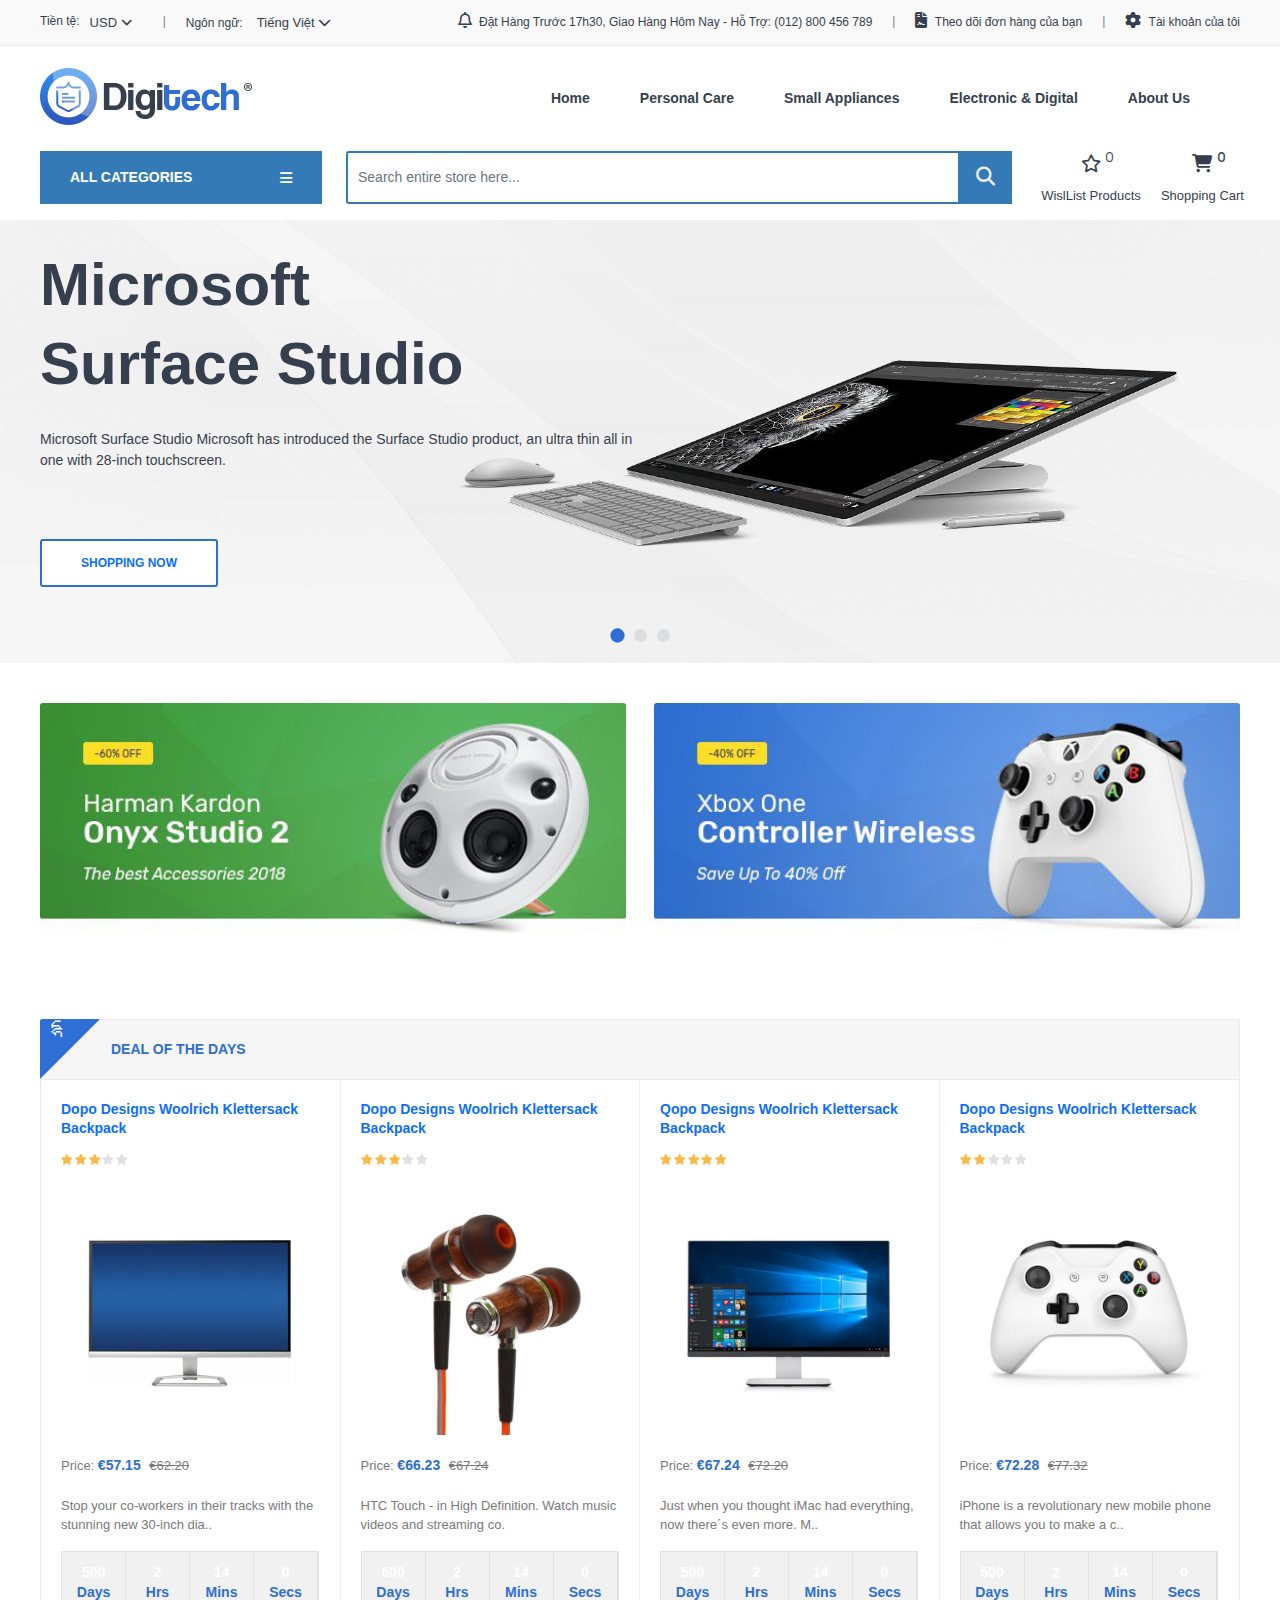
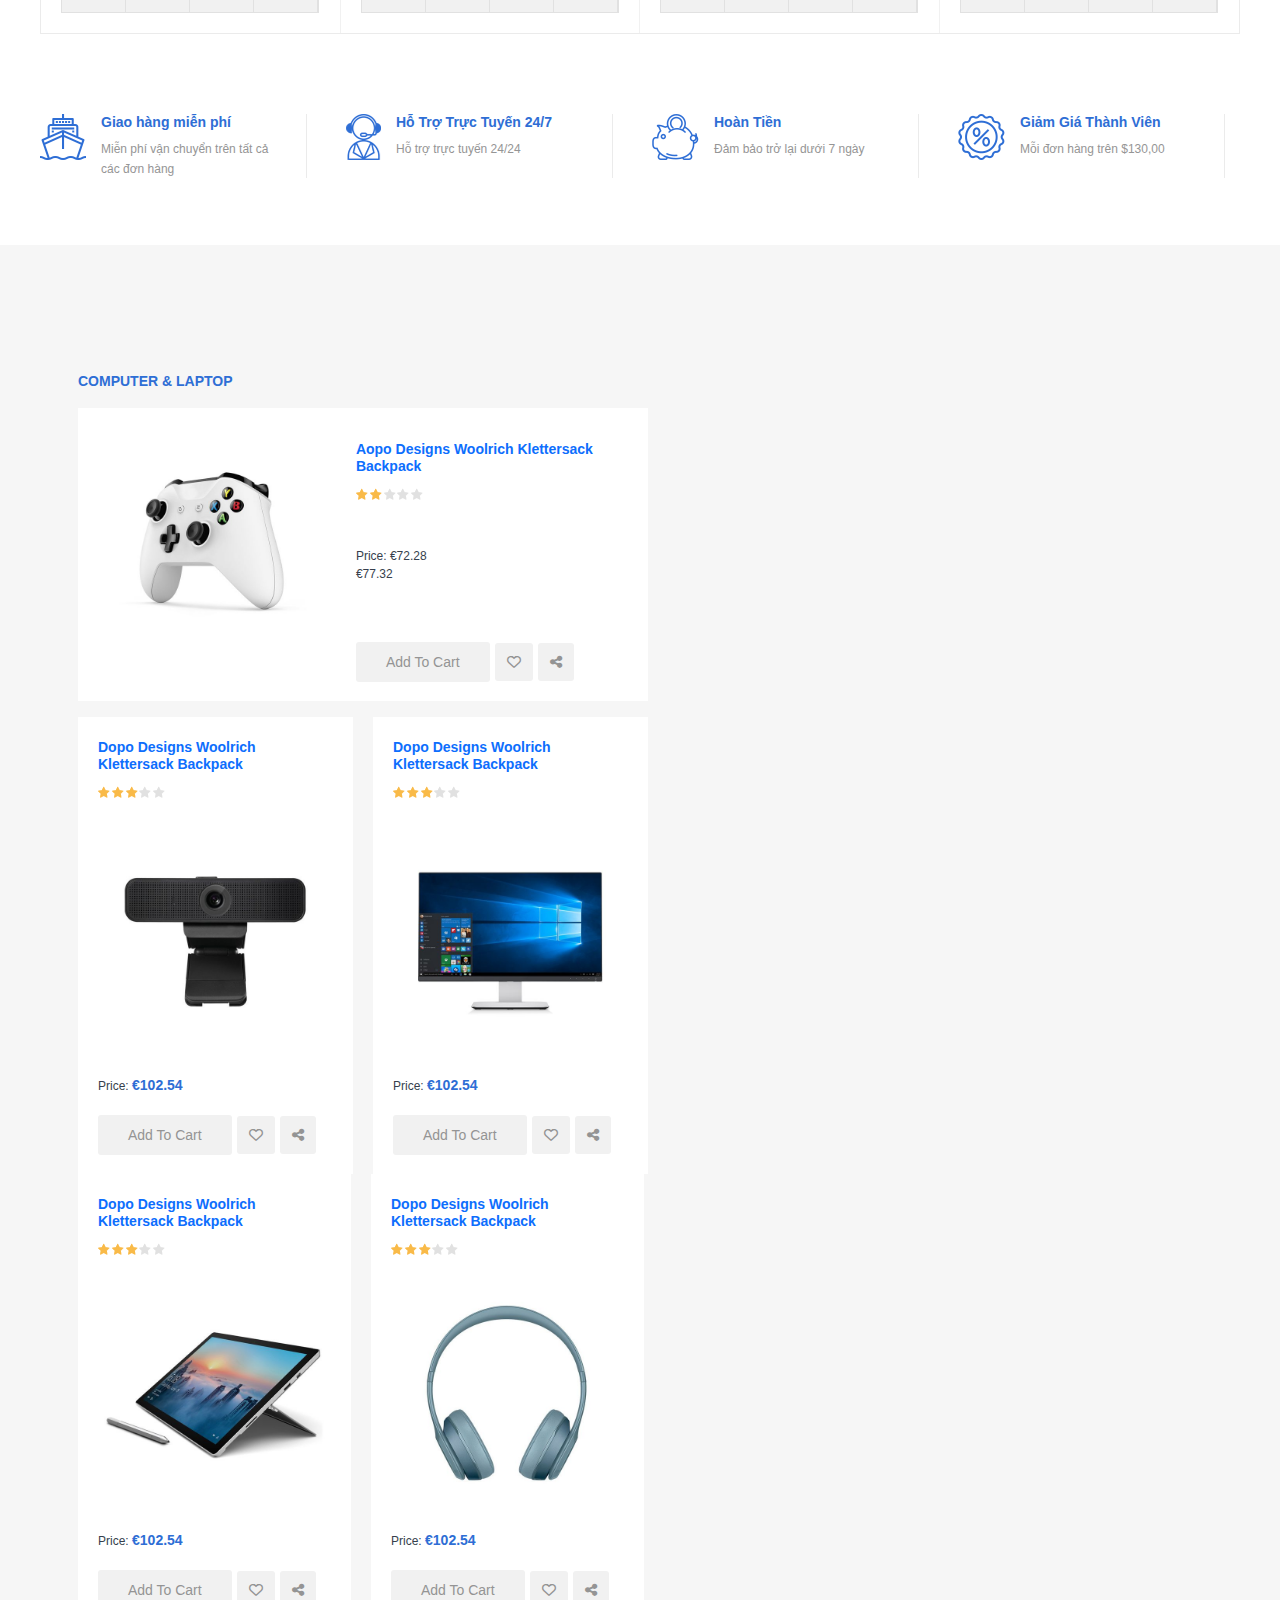
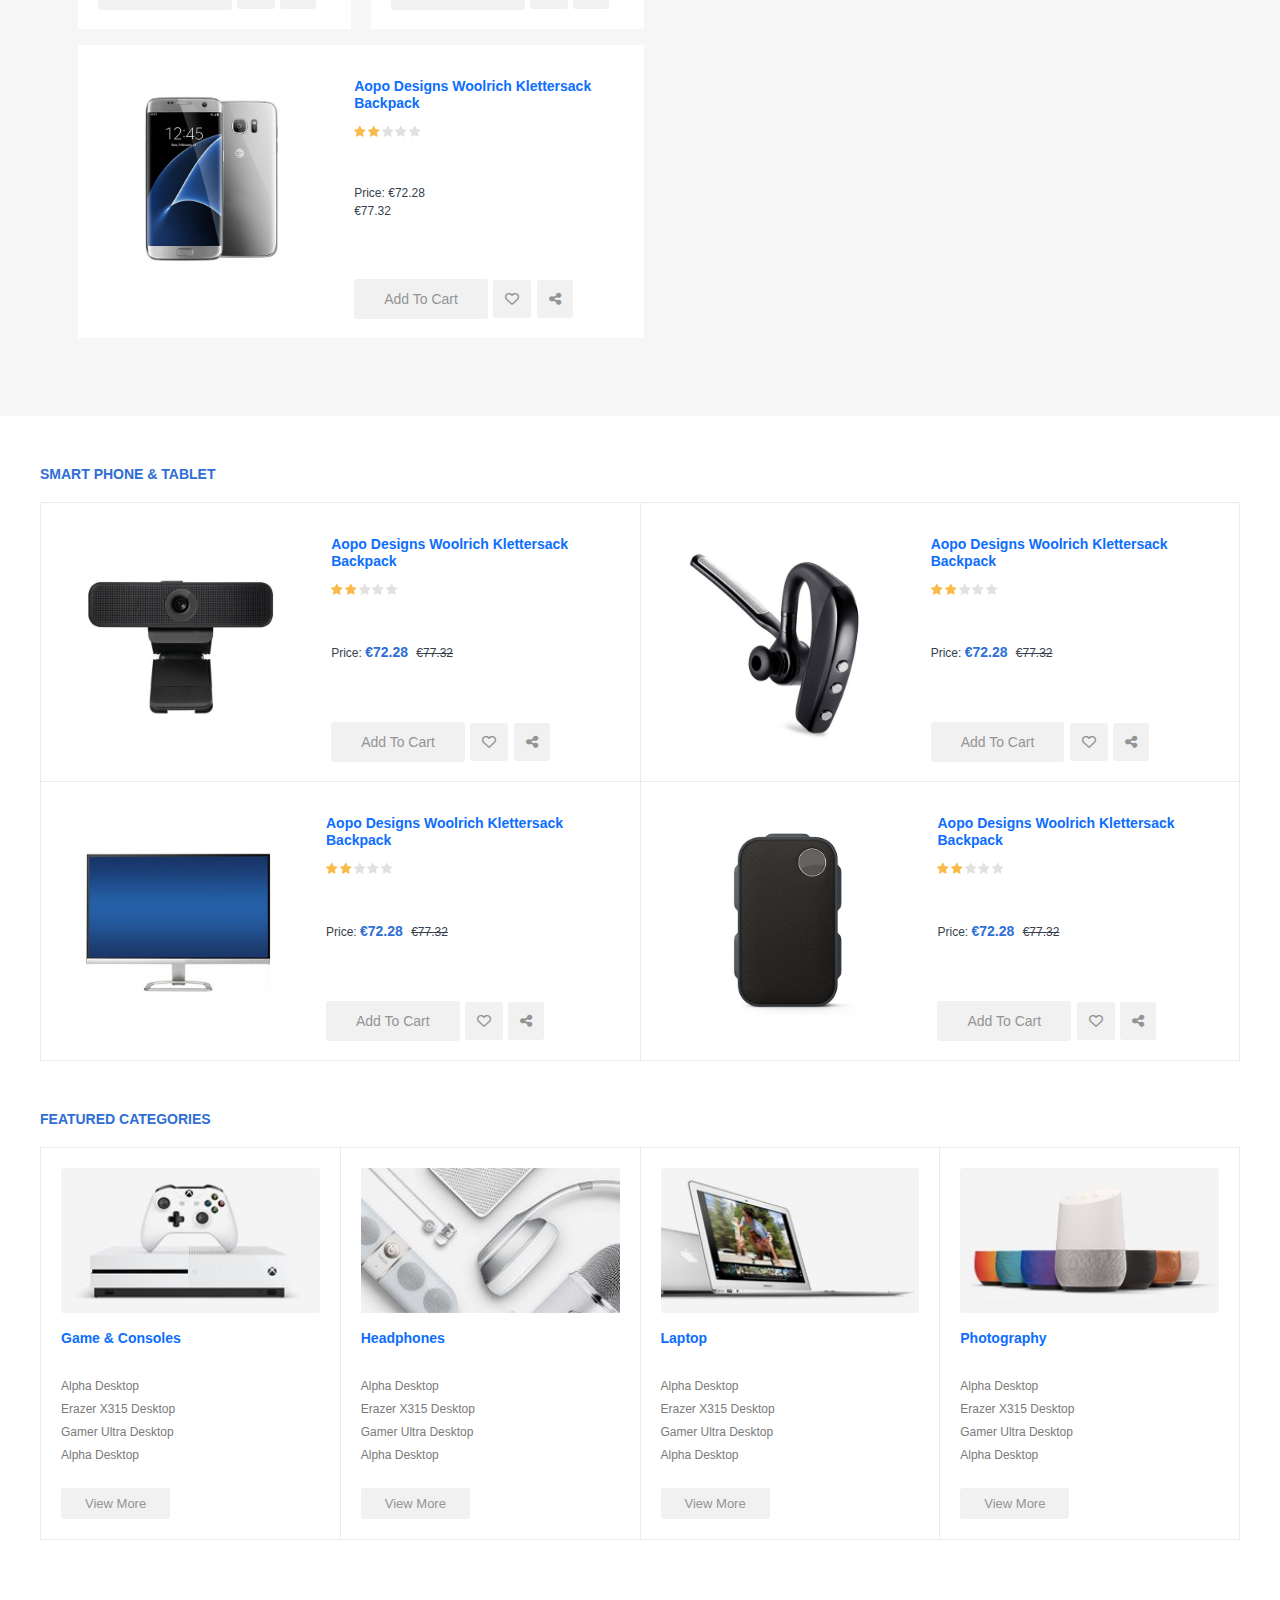
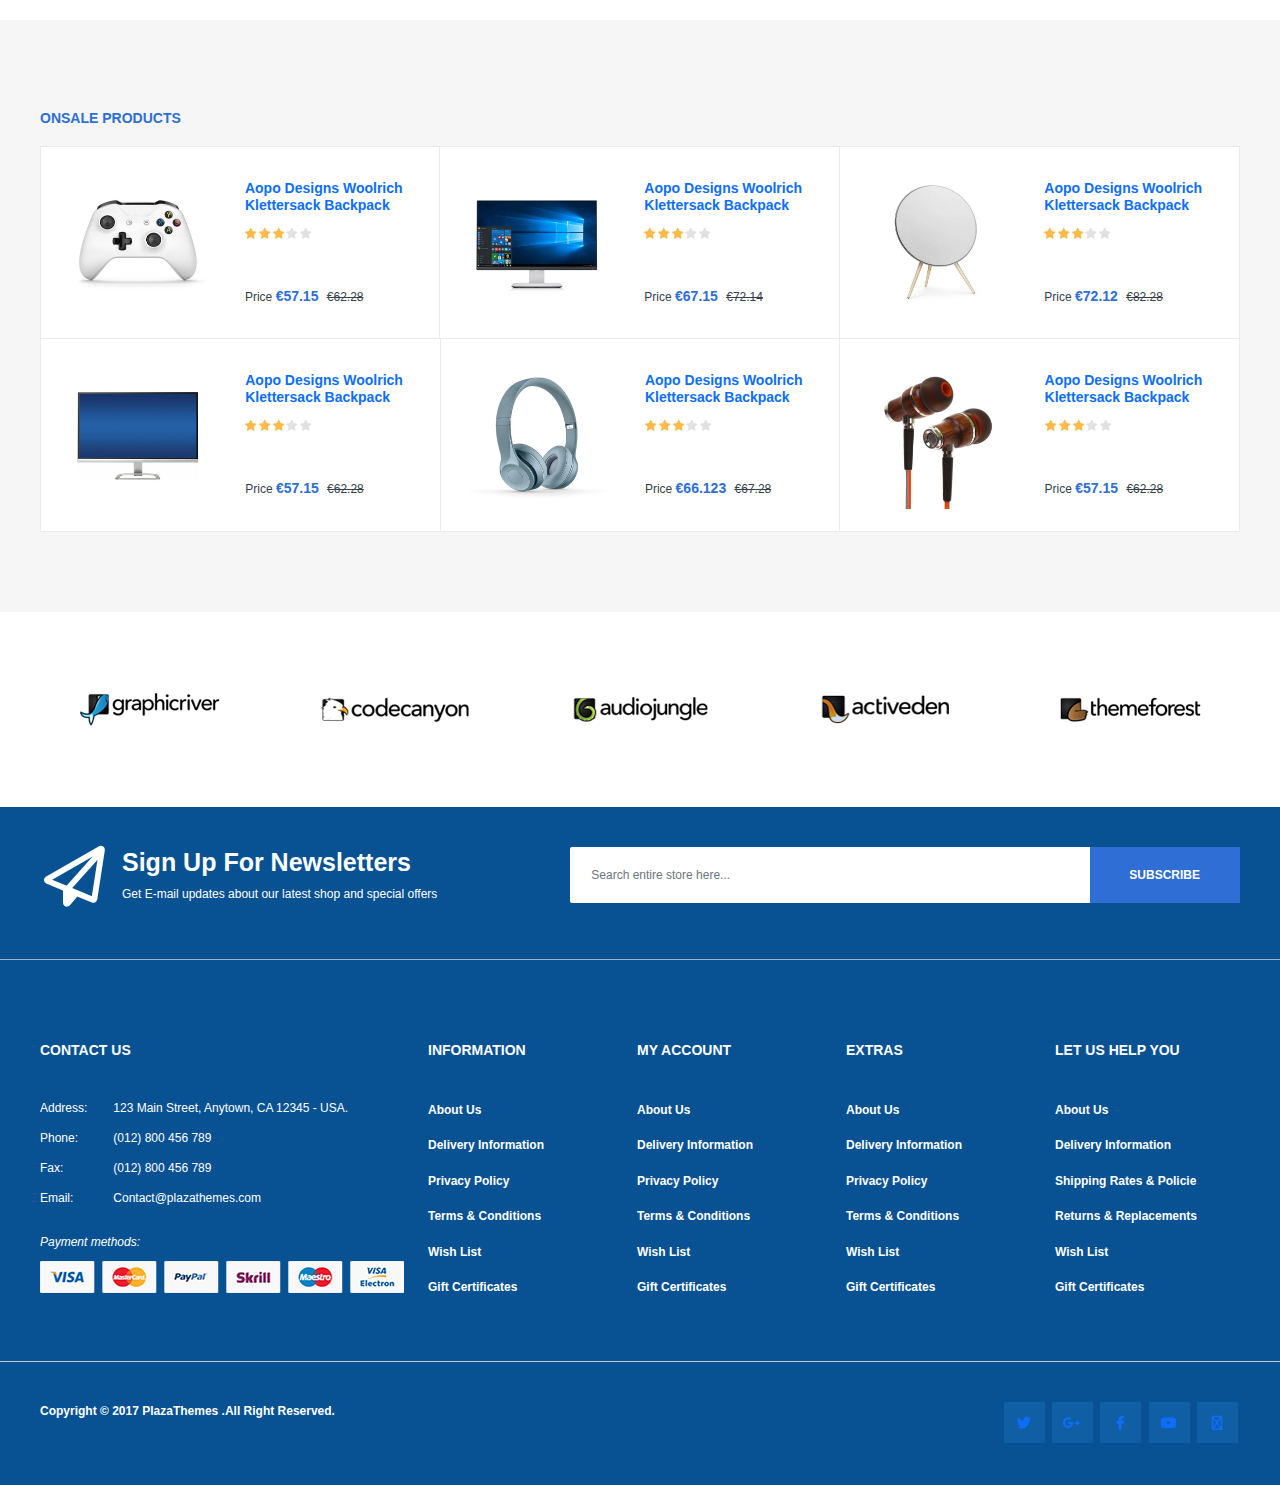
<file: index.html>
<!DOCTYPE html>
<html lang="en">
<head>
    <meta charset="UTF-8">
    <meta http-equiv="X-UA-Compatible" content="IE=edge">
    <meta name="viewport" content="width=device-width, initial-scale=1.0">
    <title>Document</title>
    <link rel="stylesheet" href="./css/fontawesome-free-6.2.1-web/fontawesome-free-6.2.1-web/css/all.css">
    <link rel="stylesheet" href="./css/bootstrap.min.css">
    <link rel="stylesheet" href="./css/main.css">
    
</head>
<body>
    <div class="wrapper">
        <nav id="top">
            <div class="box-group">
                <div class="container">
                    <ul class="box-left">
                        <li>
                            <div class="btn-group">
                                <span>Tiền tệ:</span>
                                <button class="btn btn-link btn-none" type="button" data-bs-toggle="dropdown" aria-expanded="false">								 
                                    USD
                                    <i class="fa fa-angle-down"></i>
                                </button>
                                <ul class="dropdown-menu custom-drop">
                                    <li><a class="dropdown-item" href="#">Euro</a></li>
                                    <li><a class="dropdown-item" href="#">Pound Sterling</a></li>
                                    <li><a class="dropdown-item" href="#">US Dollar</a></li>
                                </ul>      
                            </div>
                            
                        </li>
                        <span class="space">|</span>
                        <li>
                            <span>Ngôn ngữ:</span>
                            <button class="btn btn-link btn-none " data-bs-toggle="dropdown" aria-expanded="false">
                                Tiếng Việt
                                <i class="fa-solid fa-chevron-down"></i>
                            </button>
                            <ul class="dropdown-menu custom-drop">
                                <li><a class="dropdown-item" href="#">English</a></li>
                                <li><a class="dropdown-item" href="#">Germany</a></li>
                              </ul>  
                        </li>
                    </ul>
                    <ul class="box-right">
                        <li>
                            <i class="fa-regular fa-bell"></i>
                            <span>
                                Đặt Hàng Trước 17h30, Giao Hàng Hôm Nay - Hỗ Trợ: (012) 800 456 789
                            </span>
                        </li>
                        <span class="space">|</span>
                        <li>
                            <i class="fa-solid fa-file-contract"></i>
                            <span>Theo dõi đơn hàng của bạn</span>
                        </li>
                        <span class="space">|</span>
                        <li>
                            <i class="fa-solid fa-gear"></i>
                            <span>Tài khoản của tôi</span>
                        </li>
                    </ul>
                </div>
                
                
            </div>
        </nav>
        <header>
            <div class="header-inner">
                <div class="container">
                    <div class="logo">
                        <a href="">
                            <img src="./img/logo-digitech1.png" alt="">
                        </a>
                    </div>
                    <div class="hoz-menu">
                        <div class="custom-menu">
                            <a href="">Home</a>
                        </div>
                        <div class="custom-menu">
                            <a href="">Personal Care</a>
                        </div>
                        <div class="custom-menu">
                            <a href="">Small Appliances</a>
                        </div>
                        <div class="custom-menu">
                            <a href="">Electronic & Digital</a>
                        </div>
                        <div class="custom-menu">
                            <a href="">About Us</a>
                        </div>
                    </div>
                  </div> 
            </div>
            <div class="top-menu">
                <div class="container">
                    <div class="row">
                        <div class="col-md-3 container-menu">
                            <div class="content-menu">
                                <span class="">ALL CATEGORIES</span>
                                <i class="fa-solid fa-bars"></i>
                            </div>
                            <div class="container-nav">
                                <div class="left-menu">
                                    <div class="nav-menu">
                                        <div class="parentMenu parentsubMenu">
                                            <a href="">
                                                <span>Computer & Laptop</span>
                                                <i class="fa-solid fa-chevron-right"></i>
                                            </a>
                                        </div>
                                    </div>             
                                    <div class="nav-menu">
                                        <div class="parentMenu parentsubMenu">
                                            <a href="">
                                                <span>Photography</span>
                                                <i class="fa-solid fa-chevron-right"></i>
                                            </a>
                                        </div>
                    
                                    </div>
                                    <div class="nav-menu">
                                        <div class="parentMenu parentsubMenu">
                                            <a href="">
                                                <span>Smart  phone & Tablets</span>
                                                <i class="fa-solid fa-chevron-right"></i>
                                            </a> 
                                        </div>
                                    </div>        
                                    <div class="nav-menu">
                                        <div class="parentMenu">
                                            <a href="">
                                                <span>Computer & Laptop</span>
                                                <i class="fa-solid fa-chevron-right"></i>
                                            </a>
                                        </div>
                                    
                                    </div>
                                    <div class="nav-menu">
                                        <div class="parentMenu">
                                            <a href="">
                                                <span>Computer & Laptop</span>
                                                <i class="fa-solid fa-chevron-right"></i>
                                            </a>
                                        </div>
                                        
                                    </div>
                                    <div class="nav-menu">
                                        <div class="parentMenu">
                                            <a href="">
                                                <span>Computer & Laptop</span>
                                                <i class="fa-solid fa-chevron-right"></i>
                                            </a>
                                        </div>
                                    </div>
                                    <div class="nav-menu">
                                        <div class="parentMenu">
                                            <a href="">
                                                <span>Computer & Laptop</span>
                                                <i class="fa-solid fa-chevron-right"></i>
                                            </a>
                                        </div>
                                        
                                    </div>
                                    <div class="nav-menu">
                                        <div class="parentMenu">
                                            <a href="">
                                                <span>Computer & Laptop</span>
                                                <i class="fa-solid fa-chevron-right"></i>
                                            </a>
                                        </div>
                                    </div>
                                    <div class="nav-menu">
                                        <div class="parentMenu">
                                            <a href="">
                                                <span>Computer & Laptop</span>
                                                <i class="fa-solid fa-chevron-right"></i>
                                            </a>
                                        </div>
                                    </div>
                                    <div class="nav-menu">
                                        <div class="parentMenu">
                                            <a href="">
                                                <span> ... More Categories</span>
                                            </a>
                                        </div>
                                    </div>
                                </div>
                                
                            </div>
                        </div>
                        <div class=" col-md-9 col-search ">
                            <div class="bar-serach">

                                <div class="input-group mb-3">
                                    <input type="search" class="form-control search-input" placeholder="Search entire store here..." aria-label="Recipient's username" aria-describedby="button-addon2">
                                    <button class="search-btn" type="button" id="button-addon2">
                                        <i class="fa-solid fa-magnifying-glass ">
                                        </i>
                                    </button>
                                </div>  

                                <div class="submenu">
                                    <div class="row">
                                        <div class="col">
                                            <a class="menuName" href="">
                                                <span>Laptops</span>
                                            </a>
                                            <div class="itemSubMenu">
                                                <div class="itemMenu">
                                                    <a href="">
                                                        <span>Apple Laptops Price</span>
                                                    </a>
                                                    <a href="">
                                                        <span>Apple Laptops Price</span>
                                                    </a>
                                                    <a href="">
                                                        <span>Apple Laptops Price</span>
                                                    </a>
                                                    <a href="">
                                                        <span>Apple Laptops Price</span>
                                                    </a>
                                                </div>
                                            </div>
                                        </div>
                                        <div class="col">
                                            <a class="menuName" href="">
                                                <span>Laptops</span>
                                            </a>
                                            <div class="itemSubMenu">
                                                <div class="itemMenu">
                                                    <a href="">
                                                        <span>Apple Laptops Price</span>
                                                    </a>
                                                    <a href="">
                                                        <span>Apple Laptops Price</span>
                                                    </a>
                                                    <a href="">
                                                        <span>Apple Laptops Price</span>
                                                    </a>
                                                    <a href="">
                                                        <span>Apple Laptops Price</span>
                                                    </a>
                                                </div>
                                            </div>
                                        </div>
                                        <div class="col">
                                            <a class="menuName" href="">
                                                <span>Laptops</span>
                                            </a>
                                            <div class="itemSubMenu">
                                                <div class="itemMenu">
                                                    <a href="">
                                                        <span>Apple Laptops Price</span>
                                                    </a>
                                                    <a href="">
                                                        <span>Apple Laptops Price</span>
                                                    </a>
                                                    <a href="">
                                                        <span>Apple Laptops Price</span>
                                                    </a>
                                                    <a href="">
                                                        <span>Apple Laptops Price</span>
                                                    </a>
                                                </div>
                                            </div>
                                        </div>
                                        1232321
                                    </div>
                                </div>
                                <div class="submenu">
                                    <div class="row">
                                        <div class="col">
                                            <a class="menuName" href="">
                                                <span>Laptops</span>
                                            </a>
                                            <div class="itemSubMenu">
                                                <div class="itemMenu">
                                                    <a href="">
                                                        <span>Apple Laptops Price</span>
                                                    </a>
                                                    <a href="">
                                                        <span>Apple Laptops Price</span>
                                                    </a>
                                                    <a href="">
                                                        <span>Apple Laptops Price</span>
                                                    </a>
                                                    <a href="">
                                                        <span>Apple Laptops Price</span>
                                                    </a>
                                                </div>
                                            </div>
                                        </div>
                                        <div class="col">
                                            <a class="menuName" href="">
                                                <span>Laptops</span>
                                            </a>
                                            <div class="itemSubMenu">
                                                <div class="itemMenu">
                                                    <a href="">
                                                        <span>Apple Laptops Price</span>
                                                    </a>
                                                    <a href="">
                                                        <span>Apple Laptops Price</span>
                                                    </a>
                                                    <a href="">
                                                        <span>Apple Laptops Price</span>
                                                    </a>
                                                    <a href="">
                                                        <span>Apple Laptops Price</span>
                                                    </a>
                                                </div>
                                            </div>
                                        </div>
                                        <div class="col">
                                            <a class="menuName" href="">
                                                <span>Laptops</span>
                                            </a>
                                            <div class="itemSubMenu">
                                                <div class="itemMenu">
                                                    <a href="">
                                                        <span>Apple Laptops Price</span>
                                                    </a>
                                                    <a href="">
                                                        <span>Apple Laptops Price</span>
                                                    </a>
                                                    <a href="">
                                                        <span>Apple Laptops Price</span>
                                                    </a>
                                                    <a href="">
                                                        <span>Apple Laptops Price</span>
                                                    </a>
                                                </div>
                                            </div>
                                        </div>
                                        <div class="col">
                                            <a class="menuName" href="">
                                                <span>Laptops</span>
                                            </a>
                                            <div class="itemSubMenu">
                                                <div class="itemMenu">
                                                    <a href="">
                                                        <span>Apple Laptops Price</span>
                                                    </a>
                                                    <a href="">
                                                        <span>Apple Laptops Price</span>
                                                    </a>
                                                    <a href="">
                                                        <span>Apple Laptops Price</span>
                                                    </a>
                                                    <a href="">
                                                        <span>Apple Laptops Price</span>
                                                    </a>
                                                </div>
                                            </div>
                                        </div>
                                    </div>
                                    0000
                                </div>
                                <div class="submenu">
                                    <div class="row">
                                        <div class="col">
                                            <a class="menuName" href="">
                                                <span>Laptops</span>
                                            </a>
                                            <div class="itemSubMenu">
                                                <div class="itemMenu">
                                                    <a href="">
                                                        <span>Apple Laptops Price</span>
                                                    </a>
                                                    <a href="">
                                                        <span>Apple Laptops Price</span>
                                                    </a>
                                                    <a href="">
                                                        <span>Apple Laptops Price</span>
                                                    </a>
                                                    <a href="">
                                                        <span>Apple Laptops Price</span>
                                                    </a>
                                                </div>
                                            </div>
                                        </div>
                                        <div class="col">
                                            <a class="menuName" href="">
                                                <span>Laptops</span>
                                            </a>
                                            <div class="itemSubMenu">
                                                <div class="itemMenu">
                                                    <a href="">
                                                        <span>Apple Laptops Price</span>
                                                    </a>
                                                    <a href="">
                                                        <span>Apple Laptops Price</span>
                                                    </a>
                                                    <a href="">
                                                        <span>Apple Laptops Price</span>
                                                    </a>
                                                    <a href="">
                                                        <span>Apple Laptops Price</span>
                                                    </a>
                                                </div>
                                            </div>
                                        </div>
                                        <div class="col">
                                            <a class="menuName" href="">
                                                <span>Laptops</span>
                                            </a>
                                            <div class="itemSubMenu">
                                                <div class="itemMenu">
                                                    <a href="">
                                                        <span>Apple Laptops Price</span>
                                                    </a>
                                                    <a href="">
                                                        <span>Apple Laptops Price</span>
                                                    </a>
                                                    <a href="">
                                                        <span>Apple Laptops Price</span>
                                                    </a>
                                                    <a href="">
                                                        <span>Apple Laptops Price</span>
                                                    </a>
                                                </div>
                                            </div>
                                        </div>
                                        <div class="col">
                                            <a class="menuName" href="">
                                                <span>Laptops</span>
                                            </a>
                                            <div class="itemSubMenu">
                                                <div class="itemMenu">
                                                    <a href="">
                                                        <span>Apple Laptops Price</span>
                                                    </a>
                                                    <a href="">
                                                        <span>Apple Laptops Price</span>
                                                    </a>
                                                    <a href="">
                                                        <span>Apple Laptops Price</span>
                                                    </a>
                                                    <a href="">
                                                        <span>Apple Laptops Price</span>
                                                    </a>
                                                </div>
                                            </div>
                                        </div>
                                    </div>
                                    9999
                                </div>
                            </div>

                            <div class="box-cart">
                                <div class="list-like">
                                   <a href="">
                                        <i class="fa-regular fa-star ">
                                            <em>0</em>
                                        </i>
                                        <span>WislList Products</span>
                                   </a>
                                </div>
                                <div class="cart">
                                   <a href="">
                                        <i class="fa-solid fa-cart-shopping">
                                            <em>0</em>
                                        </i>
                                        <span>Shopping Cart</span>
                                   </a>
                                </div>
                            </div>
                        </div>

                    </div>
                </div>
            </div>
        </header>
        <div id="content">
            <div class="full-width">
                <div id="carouselExampleCaptions" class="carousel slide carousel-fade baner" data-bs-ride="carousel">
                    <div class="carousel-indicators">
                      <button type="button" data-bs-target="#carouselExampleCaptions" data-bs-slide-to="0" class="active btn-controls" aria-current="true" aria-label="Slide 1"></button>
                      <button type="button" data-bs-target="#carouselExampleCaptions" data-bs-slide-to="1" class="btn-controls" aria-label="Slide 2"></button>
                      <button type="button" data-bs-target="#carouselExampleCaptions" data-bs-slide-to="2" class="btn-controls" aria-label="Slide 3"></button>
                    </div>
                    <div class="carousel-inner">
                      <div class="carousel-item active text-content">
                        <img src="./img/slider1-digitech1-1920x664.jpg" class="d-block w-100" alt="...">
                        <div class="container">
                            <div class="carousel-caption d-none d-md-block custom-text">
                                <h4 class="title">Microsoft</h4>
                                <h5 class="sub-title">
                                    Surface Studio</h5>
                                <p>Microsoft
                                    Surface Studio
                                    Microsoft has introduced the Surface Studio product, an ultra thin all in one with 28-inch touchscreen.</p>
                                <div class="btn-shopping">
                                    <a href="">Shopping Now</a>
                                </div>
                            </div>
                        </div>
                      </div>
                      <div class="carousel-item text-content">
                        <img src="./img/slider2-digitech1-1920x664.jpg" class="d-block w-100" alt="...">
                        <div class="container">
                            <div class="carousel-caption d-none d-md-block custom-text">
                                <h4>ClamCase Pro</h4>
                                <h5>
                                    Bluetooth Keyboard</h5>
                                <p>ClamCase Pro models offer one of the best on-your-lap typing experiences. Takes your tablet experience to next level.</p>
                                <div class="btn-shopping">
                                    <a href="">Shopping Now</a>
                                </div>
                            </div>
                        </div>
                      </div>
                      <div class="carousel-item text-content">
                        <img src="./img/slider3-digitech1-1920x664.jpg" class="d-block w-100" alt="...">
                        <div class="container">
                            <div class="carousel-caption d-none d-md-block custom-text">
                                <h4>Surface</h4>
                                <h5>
                                    Pro 12.3" 256GB</h5>
                                <p>Better than ever, the new Surface Pro gives you a best in class laptop, plus the versatility of a studio and tablet.</p>
                                <div class="btn-shopping">
                                    <a href="">Shopping Now</a>
                                </div>
                            </div>
                        </div>
                      </div>
                    </div>
                    <button class="carousel-control-prev btn-left" type="button" data-bs-target="#carouselExampleCaptions" data-bs-slide="prev">
                      <span class="carousel-control-prev-icon icon-left" aria-hidden="true"></span>
                      
                    </button>
                    <button class="carousel-control-next btn-right" type="button" data-bs-target="#carouselExampleCaptions" data-bs-slide="next">
                      <span class="carousel-control-next-icon icon-right" aria-hidden="true"></span>
                      
                    </button>
                  </div>
            </div>
            <div class="baner2">
                <div class="container container-baner2">
                    <div class="row" >
                        <div class="col pe-3">
                            <div class="image">
                                <a href="">
                                    <img src="./img/img1-top-digitech1.jpg" alt="">
                                </a>
                            </div>
                        </div>
                        <div class="col">
                            <div class="image">
                                <a href="">
                                    <img src="./img/img2-top-digitech1.jpg" alt="">
                                </a>
                            </div>
                        </div>
                    </div>
                </div>
            </div>
            <div class="products-module">
                <div class="container">
                    <div class="module">
                        <div class="module-title">
                            <h2>DEAL OF THE DAYS</h2>
                        </div>
                    </div>
                    <div class="products">
                        <div class="row no-mar">
                            <div class="col-md-3 no-pad">
                                <div class="product-items">
                                    <div class="product-name">
                                        <a href="">Dopo Designs Woolrich Klettersack Backpack</a>
                                        
                                    </div>
                                    <div class="ratings">
                                        <img src="./img/rating3.png" alt="">
                                    </div>
                                    <div class="product-image">
                                        <a href="">
                                            <img src="./img/4-600x600.jpg" alt="">
                                        </a>
                                    </div>
                                    <div class="caption">
                                        <div class="price-box">
                                            <span>Price:</span>
                                            <span class="special-price">€57.15</span>
                                            <p class="price-org">€62.20</p>
                                        </div>
                                        <div class="product-des">
                                            <p>Stop your co-workers in their tracks with the stunning new 30-inch dia..</p>
                                        </div>
                                        <div id="Countdown" class="">
                                            <span class="countdown-row countdown-show4">
                                                <span class="countdown-section">
                                                    <span class="countdown-amount">500 </span>
                                                    <span class="countdown-period">Days</span>
                                                </span>
                                                <span class="countdown-section">
                                                    <span class="countdown-amount">2</span>
                                                    <span class="countdown-period">Hrs</span>
                                                </span>
                                                <span class="countdown-section">
                                                    <span class="countdown-amount">14 </span>
                                                    <span class="countdown-period">Mins</span>
                                                </span>
                                                <span class="countdown-section">
                                                    <span class="countdown-amount">0</span>
                                                    <span class="countdown-period">Secs</span>
                                                </span>
                                            </span>
                                        </div>
                                    </div>
                                </div>
                            </div>
                            <div class="col-md-3 no-pad">
                                <div class="product-items">
                                    <div class="product-name">
                                        <a href="">Dopo Designs Woolrich Klettersack Backpack</a>
                                        
                                    </div>
                                    <div class="ratings">
                                        <img src="./img/rating3.png" alt="">
                                    </div>
                                    <div class="product-image">
                                        <a href="">
                                            <img src="./img/12-600x600.jpg" alt="">
                                        </a>
                                    </div>
                                    <div class="caption">
                                        <div class="price-box">
                                            <span>Price:</span>
                                            <span class="special-price">€66.23</span>
                                            <p class="price-org">€67.24</p>
                                        </div>
                                        <div class="product-des">
                                            <p>HTC Touch - in High Definition. Watch music videos and streaming co.</p>
                                        </div>
                                        <div id="Countdown" class="">
                                            <span class="countdown-row countdown-show4">
                                                <span class="countdown-section">
                                                    <span class="countdown-amount">500 </span>
                                                    <span class="countdown-period">Days</span>
                                                </span>
                                                <span class="countdown-section">
                                                    <span class="countdown-amount">2</span>
                                                    <span class="countdown-period">Hrs</span>
                                                </span>
                                                <span class="countdown-section">
                                                    <span class="countdown-amount">14 </span>
                                                    <span class="countdown-period">Mins</span>
                                                </span>
                                                <span class="countdown-section">
                                                    <span class="countdown-amount">0</span>
                                                    <span class="countdown-period">Secs</span>
                                                </span>
                                            </span>
                                        </div>
                                    </div>
                                </div>
                            </div>
                            <div class="col-md-3 no-pad">
                                <div class="product-items">
                                    <div class="product-name">
                                        <a href="">Qopo Designs Woolrich Klettersack Backpack</a>
                                        
                                    </div>
                                    <div class="ratings">
                                        <img src="./img/rating5.png" alt="">
                                    </div>
                                    <div class="product-image">
                                        <a href="">
                                            <img src="./img/5-600x600.jpg" alt="">
                                        </a>
                                    </div>
                                    <div class="caption">
                                        <div class="price-box">
                                            <span>Price:</span>
                                            <span class="special-price">€67.24</span>
                                            <p class="price-org">€72.20</p>
                                        </div>
                                        <div class="product-des">
                                            <p>Just when you thought iMac had everything, now there´s even more. M..</p>
                                        </div>
                                        <div id="Countdown" class="">
                                            <span class="countdown-row countdown-show4">
                                                <span class="countdown-section">
                                                    <span class="countdown-amount">500 </span>
                                                    <span class="countdown-period">Days</span>
                                                </span>
                                                <span class="countdown-section">
                                                    <span class="countdown-amount">2</span>
                                                    <span class="countdown-period">Hrs</span>
                                                </span>
                                                <span class="countdown-section">
                                                    <span class="countdown-amount">14 </span>
                                                    <span class="countdown-period">Mins</span>
                                                </span>
                                                <span class="countdown-section">
                                                    <span class="countdown-amount">0</span>
                                                    <span class="countdown-period">Secs</span>
                                                </span>
                                            </span>
                                        </div>
                                    </div>
                                </div>
                            </div>
                            <div class="col-md-3 no-pad">
                                <div class="product-items">
                                    <div class="product-name">
                                        <a href="">Dopo Designs Woolrich Klettersack Backpack</a>
                                        
                                    </div>
                                    <div class="ratings">
                                        <img src="./img/rating2.png" alt="">
                                    </div>
                                    <div class="product-image">
                                        <a href="">
                                            <img src="./img/1-600x600.jpg" alt="">
                                        </a>
                                    </div>
                                    <div class="caption">
                                        <div class="price-box">
                                            <span>Price:</span>
                                            <span class="special-price">€72.28</span>
                                            <p class="price-org">€77.32</p>
                                        </div>
                                        <div class="product-des">
                                            <p>iPhone is a revolutionary new mobile phone that allows you to make a c..</p>
                                        </div>
                                        <div id="Countdown" class="">
                                            <span class="countdown-row countdown-show4">
                                                <span class="countdown-section">
                                                    <span class="countdown-amount">500 </span>
                                                    <span class="countdown-period">Days</span>
                                                </span>
                                                <span class="countdown-section">
                                                    <span class="countdown-amount">2</span>
                                                    <span class="countdown-period">Hrs</span>
                                                </span>
                                                <span class="countdown-section">
                                                    <span class="countdown-amount">14 </span>
                                                    <span class="countdown-period">Mins</span>
                                                </span>
                                                <span class="countdown-section">
                                                    <span class="countdown-amount">0</span>
                                                    <span class="countdown-period">Secs</span>
                                                </span>
                                            </span>
                                        </div>
                                    </div>
                                </div>
                            </div>
    
                        </div>
    
                    </div>
                </div>


            </div>
            <div class="customer-care">
                <div class="container">
                    <div class="row">
                        <div class="col">
                            <div class="box-service">
                                <div class="icon-service">
                                    <img src="./img/wrapper1.png" alt="">
                                </div>
                                <div class="infor-service">
                                    <h3>Giao hàng miễn phí</h3>
                                    <p>Miễn phí vận chuyển trên tất cả các đơn hàng </p>
                                </div>
                            </div>
                            
                        </div>
                        <div class="col">
                            <div class="box-service">
                                <div class="icon-service">
                                    <img src="./img/wrapper2.png" alt="">
                                </div>
                                <div class="infor-service">
                                    <h3>Hỗ Trợ Trực Tuyến 24/7</h3>
                                    <p>Hỗ trợ trực tuyến 24/24 </p>
                                </div>
                            </div>
                        </div>
                        <div class="col">
                            <div class="box-service">
                                <div class="icon-service">
                                    <img src="./img/wrapper3.png" alt="">
                                </div>
                                <div class="infor-service">
                                    <h3>Hoàn Tiền</h3>
                                    <p>Đảm bảo trở lại dưới 7 ngày </p>
                                </div>
                            </div>
                        </div>
                        <div class="col">
                            <div class="box-service">
                                <div class="icon-service">
                                    <img src="./img/wrapper4.png" alt="">
                                </div>
                                <div class="infor-service">
                                    <h3>Giảm Giá Thành Viên</h3>
                                    <p>Mỗi đơn hàng trên $130,00 </p>
                                </div>
                            </div>
                        </div>
                    </div>
                </div>
            </div>
            <div class="products-pc">
                <div class="container">
                    <div class="title">
                        <h2>COMPUTER & LAPTOP</h2>
                    </div>
                    <div class="row">
                        <div class="products-layout pe-2">
                            <div class="col">
                                <div class="item mb-3">
                                    <div class="image-container">
                                        <a href="">
                                            <img src="./img/1-1-600x600.jpg" alt="">
                                        </a>
                                    </div>
                                    <div class="product-info">
                                        <div class="product-name">
                                            <h4>
                                                <a href="">Aopo Designs Woolrich Klettersack Backpack</a>
                                            </h4>
                                        </div>
                                        <div class="rating">
                                            <img src="./img/rating2.png" alt="">
                                        </div>
                                        <div class="price-box">
                                            <span>Price:</span>
                                            <span class="price-special">€72.28</span>
                                            <p>€77.32</p>
                                        </div>
                                        <div class="shopping-links">
                                                <a href="">
                                                    <span class="btn-cart">Add To Cart</span>
                                                </a>
                                                <a href="">
                                                    <span class="fa-regular fa-heart"></span>
                                                </a>
                                                <a href="">
                                                    <span class="fa-solid fa-share-nodes"></span>
                                                </a>
                           
                                        </div>
                                    </div>
                                </div>
                                <div class="row">
                                    <div class="col pe-2">
                                        <div class="item-inner">
                                            <div class="product-name">
                                                <h4>
                                                    <a href="">Dopo Designs Woolrich Klettersack Backpack</a>

                                                </h4>        
                                            </div>
                                            <div class="ratings">
                                                <img src="./img/rating3.png" alt="">
                                            </div>
                                            <div class="image">
                                                <a href="">
                                                    <img src="./img/2-600x600.jpg" alt="">
                                                </a>
                                            </div>
                                            <div class="price-box">
                                                <span>Price:</span>
                                                <span class="price-special">€102.54</span>
                                            </div>
                                            <div class="shopping-links">
                                                <a href="">
                                                    <span class="btn-cart">Add To Cart</span>
                                                </a>
                                                <a href="">
                                                    <span class="fa-regular fa-heart"></span>
                                                </a>
                                                <a href="">
                                                    <span class="fa-solid fa-share-nodes"></span>
                                                </a>
                           
                                            </div>
                                        </div>
                                    </div>
                                    <div class="col ">
                                        <div class="item-inner">
                                            <div class="product-name">
                                                <h4>
                                                    <a href="">Dopo Designs Woolrich Klettersack Backpack</a>

                                                </h4>        
                                            </div>
                                            <div class="ratings">
                                                <img src="./img/rating3.png" alt="">
                                            </div>
                                            <div class="image">
                                                <a href="">
                                                    <img src="./img/5-600x600.jpg" alt="">
                                                </a>
                                            </div>
                                            <div class="price-box">
                                                <span>Price:</span>
                                                <span class="price-special">€102.54</span>
                                            </div>
                                            <div class="shopping-links">
                                                <a href="">
                                                    <span class="btn-cart">Add To Cart</span>
                                                </a>
                                                <a href="">
                                                    <span class="fa-regular fa-heart"></span>
                                                </a>
                                                <a href="">
                                                    <span class="fa-solid fa-share-nodes"></span>
                                                </a>
                           
                                            </div>
                                        </div>
                                    </div>
                                </div>
                                
                            </div>
                        </div>
                        <div class="products-layout">
                            <div class="col">
                                <div class="row">
                                    <div class="col pe-2 ">
                                        <div class="item-inner">
                                            <div class="product-name">
                                                <h4>
                                                    <a href="">Dopo Designs Woolrich Klettersack Backpack</a>

                                                </h4>        
                                            </div>
                                            <div class="ratings">
                                                <img src="./img/rating3.png" alt="">
                                            </div>
                                            <div class="image">
                                                <a href="">
                                                    <img src="./img/6-600x600.jpg" alt="">
                                                </a>
                                            </div>
                                            <div class="price-box">
                                                <span>Price:</span>
                                                <span class="price-special">€102.54</span>
                                            </div>
                                            <div class="shopping-links">
                                                <a href="">
                                                    <span class="btn-cart">Add To Cart</span>
                                                </a>
                                                <a href="">
                                                    <span class="fa-regular fa-heart"></span>
                                                </a>
                                                <a href="">
                                                    <span class="fa-solid fa-share-nodes"></span>
                                                </a>
                           
                                            </div>
                                        </div>
                                    </div>
                                    <div class="col">
                                        <div class="item-inner">
                                            <div class="product-name">
                                                <h4>
                                                    <a href="">Dopo Designs Woolrich Klettersack Backpack</a>

                                                </h4>        
                                            </div>
                                            <div class="ratings">
                                                <img src="./img/rating3.png" alt="">
                                            </div>
                                            <div class="image">
                                                <a href="">
                                                    <img src="./img/13-13-600x600.jpg" alt="">
                                                </a>
                                            </div>
                                            <div class="price-box">
                                                <span>Price:</span>
                                                <span class="price-special">€102.54</span>
                                            </div>
                                            <div class="shopping-links">
                                                <a href="">
                                                    <span class="btn-cart">Add To Cart</span>
                                                </a>
                                                <a href="">
                                                    <span class="fa-regular fa-heart"></span>
                                                </a>
                                                <a href="">
                                                    <span class="fa-solid fa-share-nodes"></span>
                                                </a>
                           
                                            </div>
                                        </div>
                                    </div>
                                </div>
                                <div class="item mt-3">
                                    <div class="image-container">
                                        <a href="">
                                            <img src="./img/20-600x600.jpg" alt="">
                                        </a>
                                    </div>
                                    <div class="product-info">
                                        <div class="product-name">
                                            <h4>
                                                <a href="">Aopo Designs Woolrich Klettersack Backpack</a>
                                            </h4>
                                        </div>
                                        <div class="rating">
                                            <img src="./img/rating2.png" alt="">
                                        </div>
                                        <div class="price-box">
                                            <span>Price:</span>
                                            <span class="price-special">€72.28</span>
                                            <p>€77.32</p>
                                        </div>
                                        <div class="shopping-links">
                                                <a href="">
                                                    <span class="btn-cart">Add To Cart</span>
                                                </a>
                                                <a href="">
                                                    <span class="fa-regular fa-heart"></span>
                                                </a>
                                                <a href="">
                                                    <span class="fa-solid fa-share-nodes"></span>
                                                </a>
                           
                                        </div>
                                    </div>
                                </div>
                            </div>
                        </div>
                    </div>
                </div>
            </div>
            <div class="products-smartphone">
                <div class="container">
                    <div class="title">
                        <h2>SMART PHONE & TABLET</h2>
                    </div>
                    <div class="products">
                        <div class="row ">
                            <div class="col no-pd-rg bor-rg">
                                <div class="item bor-bt">
                                    <div class="image-container">
                                        <a href="">
                                            <img src="./img/2-600x600 (1).jpg" alt="">
                                        </a>
                                    </div>
                                    <div class="product-info">
                                        <div class="product-name">
                                            <h4>
                                                <a href="">Aopo Designs Woolrich Klettersack Backpack</a>
                                            </h4>
                                        </div>
                                        <div class="rating">
                                            <img src="./img/rating2.png" alt="">
                                        </div>
                                        <div class="price-box">
                                            <span>Price:</span>
                                            <span class="special-price">€72.28</span>
                                            <p class="price-org">€77.32</p>
                                        </div>
                                        <div class="shopping-links">
                                                <a href="">
                                                    <span class="btn-cart">Add To Cart</span>
                                                </a>
                                                <a href="">
                                                    <span class="fa-regular fa-heart"></span>
                                                </a>
                                                <a href="">
                                                    <span class="fa-solid fa-share-nodes"></span>
                                                </a>
                           
                                        </div>
                                    </div>
                                </div>
                            </div>
                            <div class="col no-pd-lf">
                                <div class="item bor-bt">
                                    <div class="image-container">
                                        <a href="">
                                            <img src="./img/7-7-600x600.jpg" alt="">
                                        </a>
                                    </div>
                                    <div class="product-info">
                                        <div class="product-name">
                                            <h4>
                                                <a href="">Aopo Designs Woolrich Klettersack Backpack</a>
                                            </h4>
                                        </div>
                                        <div class="rating">
                                            <img src="./img/rating2.png" alt="">
                                        </div>
                                        <div class="price-box">
                                            <span>Price:</span>
                                            <span class="special-price">€72.28</span>
                                            <p class="price-org">€77.32</p>
                                        </div>
                                        <div class="shopping-links">
                                                <a href="">
                                                    <span class="btn-cart">Add To Cart</span>
                                                </a>
                                                <a href="">
                                                    <span class="fa-regular fa-heart"></span>
                                                </a>
                                                <a href="">
                                                    <span class="fa-solid fa-share-nodes"></span>
                                                </a>
                           
                                        </div>
                                    </div>
                                </div>
                            </div>
                        </div>
                        <div class="row">
                            <div class="col bor-rg">
                                <div class="item">
                                    <div class="image-container">
                                        <a href="">
                                            <img src="./img/4-600x600.jpg" alt="">
                                        </a>
                                    </div>
                                    <div class="product-info">
                                        <div class="product-name">
                                            <h4>
                                                <a href="">Aopo Designs Woolrich Klettersack Backpack</a>
                                            </h4>
                                        </div>
                                        <div class="rating">
                                            <img src="./img/rating2.png" alt="">
                                        </div>
                                        <div class="price-box">
                                            <span>Price:</span>
                                            <span class="special-price">€72.28</span>
                                            <p class="price-org">€77.32</p>
                                        </div>
                                        <div class="shopping-links">
                                                <a href="">
                                                    <span class="btn-cart">Add To Cart</span>
                                                </a>
                                                <a href="">
                                                    <span class="fa-regular fa-heart"></span>
                                                </a>
                                                <a href="">
                                                    <span class="fa-solid fa-share-nodes"></span>
                                                </a>
                           
                                        </div>
                                    </div>
                                </div>
                            </div>
                            <div class="col">
                                <div class="item">
                                    <div class="image-container">
                                        <a href="">
                                            <img src="./img/19-600x600.jpg" alt="">
                                        </a>
                                    </div>
                                    <div class="product-info">
                                        <div class="product-name">
                                            <h4>
                                                <a href="">Aopo Designs Woolrich Klettersack Backpack</a>
                                            </h4>
                                        </div>
                                        <div class="rating">
                                            <img src="./img/rating2.png" alt="">
                                        </div>
                                        <div class="price-box">
                                            <span>Price:</span>
                                            <span class="special-price">€72.28</span>
                                            <p class="price-org">€77.32</p>
                                        </div>
                                        <div class="shopping-links">
                                                <a href="">
                                                    <span class="btn-cart">Add To Cart</span>
                                                </a>
                                                <a href="">
                                                    <span class="fa-regular fa-heart"></span>
                                                </a>
                                                <a href="">
                                                    <span class="fa-solid fa-share-nodes"></span>
                                                </a>
                           
                                        </div>
                                    </div>
                                </div>
                            </div>
                        </div>
                    </div>
                </div>
            </div>
            <div class="feature-categorise">
                <div class="container">
                    <div class="title">
                        <h2>FEATURED CATEGORIES</h2>
                    </div>
                    <div class="products">
                        <div class="row">
                            <div class="col bor-rg no-pd-rg">
                                <div class="item-inner">
                                    <div class="image">
                                        <a href="">
                                            <img src="./img/catethumb3-251x141.jpg" alt="">
                                        </a>
                                    </div>
                                    <div class="name">
                                        <h2>
                                            <a href="">
                                                Game & Consoles
                                            </a>
                                        </h2>
                                    </div>
                                    <div class="content-products">
                                        <p>
                                            <a href="">Alpha Desktop</a>
                                        </p>
                                        <p>
                                            <a href="">Erazer X315 Desktop</a>
                                        </p>
                                        <p>
                                            <a href="">Gamer Ultra Desktop</a>
                                        </p>
                                        <p>
                                            <a href="">Alpha Desktop</a>
                                        </p>
                                    </div>
                                    <div class="details">
                                        <a href="">
                                            View More
                                        </a>
                                    </div>
                                </div>
                            </div>
                            <div class="col bor-rg no-pd-rg no-pd-lf">
                                <div class="item-inner">
                                    <div class="image">
                                        <a href="">
                                            <img src="./img/catethumb5-251x141.jpg" alt="">
                                        </a>
                                    </div>
                                    <div class="name">
                                        <h2>
                                            <a href="">
                                                Headphones
                                            </a>
                                        </h2>
                                    </div>
                                    <div class="content-products">
                                        <p>
                                            <a href="">Alpha Desktop</a>
                                        </p>
                                        <p>
                                            <a href="">Erazer X315 Desktop</a>
                                        </p>
                                        <p>
                                            <a href="">Gamer Ultra Desktop</a>
                                        </p>
                                        <p>
                                            <a href="">Alpha Desktop</a>
                                        </p>
                                    </div>
                                    <div class="details">
                                        <a href="">
                                            View More
                                        </a>
                                    </div>
                                </div>
                            </div>
                            <div class="col bor-rg no-pd-rg no-pd-lf">
                                <div class="item-inner">
                                    <div class="image">
                                        <a href="">
                                            <img src="./img/catethumb1-251x141.jpg" alt="">
                                        </a>
                                    </div>
                                    <div class="name">
                                        <h2>
                                            <a href="">
                                                Laptop
                                            </a>
                                        </h2>
                                    </div>
                                    <div class="content-products">
                                        <p>
                                            <a href="">Alpha Desktop</a>
                                        </p>
                                        <p>
                                            <a href="">Erazer X315 Desktop</a>
                                        </p>
                                        <p>
                                            <a href="">Gamer Ultra Desktop</a>
                                        </p>
                                        <p>
                                            <a href="">Alpha Desktop</a>
                                        </p>
                                    </div>
                                    <div class="details">
                                        <a href="">
                                            View More
                                        </a>
                                    </div>
                                </div>
                            </div>
                            <div class="col no-pd-lf">
                                <div class="item-inner ">
                                    <div class="image">
                                        <a href="">
                                            <img src="./img/catethumb4-251x141.jpg" alt="">
                                        </a>
                                    </div>
                                    <div class="name">
                                        <h2>
                                            <a href="">
                                                Photography
                                            </a>
                                        </h2>
                                    </div>
                                    <div class="content-products">
                                        <p>
                                            <a href="">Alpha Desktop</a>
                                        </p>
                                        <p>
                                            <a href="">Erazer X315 Desktop</a>
                                        </p>
                                        <p>
                                            <a href="">Gamer Ultra Desktop</a>
                                        </p>
                                        <p>
                                            <a href="">Alpha Desktop</a>
                                        </p>
                                    </div>
                                    <div class="details">
                                        <a href="">
                                            View More
                                        </a>
                                    </div>
                                </div>
                            </div>
                        </div>
                    </div>
                </div>
            </div>
            <div class="product-sales">
                <div class="container">
                    <div class="title">
                        <h2>ONSALE PRODUCTS</h2>
                    </div>
                    <div class="products">
                        <div class="row">
                            <div class="col no-pd-rg">
                                <div class="item bor-bt bor-rg">
                                    <div class="image-container">
                                        <a href="">
                                            <img src="./img/1-600x600.jpg" alt="">
                                        </a>
                                    </div>
                                    <div class="product-info">
                                        <div class="product-name">
                                            <h4>
                                                <a href="">Aopo Designs Woolrich Klettersack Backpack</a>
                                            </h4>
                                        </div>
                                        <div class="rating">
                                            <img src="./img/rating3.png" alt="">
                                        </div>
                                        <div class="price-box">
                                            <span>Price</span>
                                            <span class="special-price">€57.15</span>
                                            <p class="price-org">€62.28</p>
                                        </div>
                                    </div>
                                </div>
                            </div>
                            <div class="col no-pd-lf no-pd-rg bor-rg">
                                <div class="item bor-bt">
                                    <div class="image-container">
                                        <a href="">
                                            <img src="./img/5-600x600.jpg" alt="">
                                        </a>
                                    </div>
                                    <div class="product-info">
                                        <div class="product-name">
                                            <h4>
                                                <a href="">Aopo Designs Woolrich Klettersack Backpack</a>
                                            </h4>                                        </div>
                                        <div class="rating">
                                            <img src="./img/rating3.png" alt="">
                                        </div>
                                        <div class="price-box">
                                            <span>Price</span>
                                            <span class="special-price">€67.15</span>
                                            <p class="price-org">€72.14</p>
                                        </div>
                                    </div>
                                </div>
                            </div>
                            <div class="col no-pd-lf">
                                <div class="item bor-bt">
                                    <div class="image-container">
                                        <a href="">
                                            <img src="./img/14-600x600.jpg" alt="">
                                        </a>
                                    </div>
                                    <div class="product-info">
                                        <div class="product-name">
                                            <h4>
                                                <a href="">Aopo Designs Woolrich Klettersack Backpack</a>
                                            </h4>                                        </div>
                                        <div class="rating">
                                            <img src="./img/rating3.png" alt="">
                                        </div>
                                        <div class="price-box">
                                            <span>Price</span>
                                            <span class="special-price">€72.12</span>
                                            <p class="price-org">€82.28</p>
                                        </div>
                                    </div>
                                </div>
                            </div>
                        </div>
                        <div class="row">
                            <div class="col no-pd-rg bor-rg">
                                <div class="item">
                                    <div class="image-container">
                                        <a href="">
                                            <img src="./img/4-600x600.jpg" alt="">
                                        </a>
                                    </div>
                                    <div class="product-info">
                                        <div class="product-name">
                                            <h4>
                                                <a href="">Aopo Designs Woolrich Klettersack Backpack</a>
                                            </h4>                                        </div>
                                        <div class="rating">
                                            <img src="./img/rating3.png" alt="">
                                        </div>
                                        <div class="price-box">
                                            <span>Price</span>
                                            <span class="special-price">€57.15</span>
                                            <p class="price-org">€62.28</p>
                                        </div>
                                    </div>
                                </div>
                            </div>
                            <div class="col no-pd-rg no-pd-lf bor-rg">
                                <div class="item">
                                    <div class="image-container">
                                        <a href="">
                                            <img src="./img/13-600x600.jpg" alt="">
                                        </a>
                                    </div>
                                    <div class="product-info">
                                        <div class="product-name">
                                            <h4>
                                                <a href="">Aopo Designs Woolrich Klettersack Backpack</a>
                                            </h4>                                        </div>
                                        <div class="rating">
                                            <img src="./img/rating3.png" alt="">
                                        </div>
                                        <div class="price-box">
                                            <span>Price</span>
                                            <span class="special-price">€66.123</span>
                                            <p class="price-org">€67.28</p>
                                        </div>
                                    </div>
                                </div>
                            </div>
                            <div class="col no-pd-lf">
                                <div class="item">
                                    <div class="image-container">
                                        <a href="">
                                            <img src="./img/12-600x600.jpg" alt="">
                                        </a>
                                    </div>
                                    <div class="product-info">
                                        <div class="product-name">
                                            <h4>
                                                <a href="">Aopo Designs Woolrich Klettersack Backpack</a>
                                            </h4>                                        </div>
                                        <div class="rating">
                                            <img src="./img/rating3.png" alt="">
                                        </div>
                                        <div class="price-box">
                                            <span>Price</span>
                                            <span class="special-price">€57.15</span>
                                            <p class="price-org">€62.28</p>
                                        </div>
                                    </div>
                                </div>
                            </div>
                        </div>
                    </div>
                </div>
            </div>
            <div class="brand-slider">
                <div class="container">
                    <div class="row">
                        <div class="col">
                            <div class="brand-title">
                                <a href="">
                                    <img src="./img/br4-150x35.png" alt="">
                                </a>
                            </div>
                        </div>
                        <div class="col">
                            <div class="brand-title">
                                <a href="">
                                    <img src="./img/br3-150x35.png" alt="">
                                </a>
                            </div>
                        </div>
                        <div class="col">
                            <div class="brand-title">
                                <a href="">
                                    <img src="./img/br2-150x35.png" alt="">
                                </a>
                            </div>
                        </div>
                        <div class="col">
                            <div class="brand-title">
                                <a href="">
                                    <img src="./img/br1-150x35.png" alt="">
                                </a>
                            </div>
                        </div>
                        <div class="col">
                            <div class="brand-title">
                                <a href="">
                                    <img src="./img/br5-150x35.png" alt="">
                                </a>
                            </div>
                        </div>
                    </div>
                </div>
            </div>
        </div>
        <footer>
            <div class="newletter-subscribe">
                <div class="container">
                    <div class="container-inner">
                        <div class="newletter-title">
                            <h3>Sign Up For Newsletters</h3>
                            <i class="fa-regular fa-paper-plane"></i>
                            <span>Get E-mail updates about our latest shop and special offers</span>
                        </div>
                        <div class="box-content">
                            <div class="bar-serach">
                                <div class="input-group mb-3">
                                    <input type="search" class="form-control form-subscribe" placeholder="Search entire store here..." aria-label="Recipient's username" aria-describedby="button-addon2">
                                    <button class="search-btn subscribe-name" type="button" id="button-addon">
                                        SUBSCRIBE
                                    </button>
                                  </div> 
                            </div>
                        </div>
                    </div>
                </div>
            </div>
            <div class="footer-top">
                <div class="container">
                    <div class="row">
                        <div class="col">
                            <div class="footer-title">
                                CONTACT US
                            </div>
                            <div class="footer-content">
                                <ul class="footer-contact">
                                    <li>
                                        <span>Address:</span>
                                        123 Main Street, Anytown, CA 12345 - USA.
                                    </li>
                                    <li>
                                        <span>Phone:</span>
                                        (012) 800 456 789
                                    </li>
                                    <li>
                                        <span>Fax:</span>
                                        (012) 800 456 789
                                    </li>
                                    <li>
                                        <span>Email:</span>
                                        Contact@plazathemes.com
                                    </li>
                                </ul>
                                <div class="footer-payment">
                                    <label for="">Payment methods:</label>
                                    <a href="">
                                        <img src="./img/payment.png" alt="">
                                    </a>
                                </div>
                            </div>
                        </div>
                        <div class="col">
                            <div class="footer-title">
                                INFORMATION
                            </div>
                            <div class="footer-content">
                                <ul class="footer-contact">
                                    <li>
                                        <a href="">About Us</a>
                                    </li>
                                    <li>
                                        <a href="">Delivery Information</a>
                                    </li>
                                    <li>
                                        <a href="">Privacy Policy</a>
                                    </li>
                                    <li>
                                        <a href="">Terms & Conditions</a>
                                    </li>
                                    <li>
                                        <a href="">Wish List</a>
                                    </li>
                                    <li>
                                        <a href="">Gift Certificates</a>
                                    </li>
                                </ul>
                            </div>
                        </div>
                        <div class="col">
                            <div class="footer-title">
                                MY ACCOUNT
                            </div>
                            <div class="footer-content">
                                <ul class="footer-contact">
                                    <li>
                                        <a href="">About Us</a>
                                    </li>
                                    <li>
                                        <a href="">Delivery Information</a>
                                    </li>
                                    <li>
                                        <a href="">Privacy Policy</a>
                                    </li>
                                    <li>
                                        <a href="">Terms & Conditions</a>
                                    </li>
                                    <li>
                                        <a href="">Wish List</a>
                                    </li>
                                    <li>
                                        <a href="">Gift Certificates</a>
                                    </li>
                                </ul>
                            </div>
                        </div>
                        <div class="col">
                            <div class="footer-title">
                                EXTRAS
                            </div>
                            <div class="footer-content">
                                <ul class="footer-contact">
                                    <li>
                                        <a href="">About Us</a>
                                    </li>
                                    <li>
                                        <a href="">Delivery Information</a>
                                    </li>
                                    <li>
                                        <a href="">Privacy Policy</a>
                                    </li>
                                    <li>
                                        <a href="">Terms & Conditions</a>
                                    </li>
                                    <li>
                                        <a href="">Wish List</a>
                                    </li>
                                    <li>
                                        <a href="">Gift Certificates</a>
                                    </li>
                                </ul>
                            </div>
                        </div>
                        <div class="col">
                            <div class="footer-title">
                                LET US HELP YOU
                            </div>
                            <div class="footer-content">
                                <ul class="footer-contact">
                                    <li>
                                        <a href="">About Us</a>
                                    </li>
                                    <li>
                                        <a href="">Delivery Information</a>
                                    </li>
                                    <li>
                                        <a href="">Shipping Rates & Policie</a>
                                    </li>
                                    <li>
                                        <a href="">Returns & Replacements</a>
                                    </li>
                                    <li>
                                        <a href="">Wish List</a>
                                    </li>
                                    <li>
                                        <a href="">Gift Certificates</a>
                                    </li>
                                </ul>
                            </div>
                        </div>
                    </div>
                </div>
            </div>
            <div class="footer-bottom">
                <div class="container">
                    <div class="container-inner">
                        <div class="footer-copyright">
                            <span>Copyright © 2017 
                                <a href="">PlazaThemes</a>
                                .All Right Reserved.
                            </span>
                        </div>
                        <div class="follow">
                            <ul class="link-follow">
                                <li>
                                    <a href=""><i class="fa-brands fa-twitter"></i></a>
                                </li>
                                <li>
                                    <a href=""><i class="fa-brands fa-google-plus-g"></i></a>
                                </li>
                                <li>
                                    <a href=""><i class="fa-brands fa-facebook-f"></i></a>
                                </li>
                                <li>
                                    <a href=""><i class="fa-brands fa-youtube"></i></a>
                                </li>
                                <li>
                                    <a href=""><i class="fa-solid fa-ellipsis"></i></a>
                                </li>
                            </ul>
                        </div>
                    </div>
                </div>
            </div>
        </footer>
       
    </div>

    <script src="bootstrap.bundle.min.js"></script>
</body>
<script src="all.js"></script>
</html>
</file>
<file: css/main.css>
*{
    margin: 0;
    padding: 0;
    box-sizing: border-box;
}
ul{
    list-style: none;
    padding: 0;
    margin: 0;
}
a{
    text-decoration: none;
}
a:hover{
    text-decoration: underline;
}
body{
    font-family: 'Rubik', sans-serif;
    width: 100%;
    color: #363f4d;
}
.btn-none{
    text-decoration: none;
    font-size: 13px;
    color: #363f4d;
    padding: 0px 10px;
    vertical-align: baseline;
}
.btn-none:hover{
    text-decoration: underline;
}
#top {
    background: #f9f9f9;
    border-bottom: 1px solid #ebebeb;
}
#top .box-group{
    height: 45px;
}
.container{
    position: relative;
    font-size: 12px;
    /* display: flex; */
    /* justify-content: space-between; */
   max-width: 1200px;
   margin: 0 auto;
   padding: 0;
   
}
#top .box-left{
    display: flex;
    float: left;
    padding: 12px 0px;
}
#top .box-left li{
  position: relative;
}
#top .box-left .order .custom-drop{
    inset: 0;
    font-size: 14px;
    border-radius: 2px
}
#top .box-right{
    display: flex;
    float: right;
    padding: 12px 0px;
}
#top .space{
    margin: 0 20px;
    color: slategrey;
}
#top .box-right li span{
    margin-left: 4px;
}
#top .box-right li i{
    font-size: 16px;
}
/* */
.header-inner{
    display: flex;
}
.header-inner .logo{
    padding: 22px 0px;
    float: left;
}
.header-inner .hoz-menu{
    display: flex;
    padding: 42px 0px;
    font-size: 14px;
    font-weight: 550;
    float: right;
}
.header-inner .hoz-menu .custom-menu{
    margin-right: 50px; 
}
.header-inner .hoz-menu .custom-menu a{
    color: #363f4d;
}
.header-inner .hoz-menu .custom-menu a:hover{
    color: #337ab7;
    text-decoration: none;
}
.top-menu{

}
.top-menu .content-menu{
    padding: 16px 30px;
    cursor: pointer;
    background-color: #337ab7;
    font-size: 14px;
    font-weight: 600;
    color: #fff;
    text-transform: uppercase;
    display: flex;
    justify-content: space-between;
    align-items: center;
}
.container-menu{
    position: relative;
    /* position: fixed;
    z-index: 10000; */
}
.left-menu {
    padding: 0 30px;
    background: #fff;
    border: 2px solid #2e6ed5;
    font-size: 14px;  
    height: 0;
    overflow: hidden;
    -webkit-transition: height 0.4s ease;
    transition: height 0.4s ease;
    text-transform: capitalize;
    position: absolute;
    z-index: 10;
    left: 12px;
    top: 50px;
    width: 92%;
    border-top: none;
    border-bottom: none;
}
.nav-menu{
    position: relative;
}
.left-menu.hide{
    height: 455px;
    position: absolute;
    z-index: 10;
    border-bottom: 2px solid #2e6ed5;
}
.top-menu .container-nav .left-menu a{
    padding: 12px 0px;
    display: block;
    padding-left: 14px;
    display: flex;
    justify-content: space-between;
    align-items: center;
    border-bottom: 1px solid #d7d7d7;
    color: #7a7a7a;
    font-size: 13px;
}
.left-menu a i{
    font-size: 10px;
}
.container-nav .left-menu a:hover{
    color: #2e6ed5;
    text-decoration: none;
}
.nav-menu{
    /* position: relative; */
}
.submenu{
    position: absolute;
    background: #fff;
    z-index: 300 !important;
    width: 600px;
    right: 91px;
    overflow: hidden;
    height: 0;
    /* -webkit-transition: height 0.8s ease; */
    transition: height 0.5s ease;
}

.submenu.hover{
    height: 290px;
    /* background: red; */
    -webkit-transition: height 0.8s ease;
    transition: height 0.7s ease;
    /* padding: 10px 20px 40px 100px; */
}


.itemSubMenu .itemMenu a {
    display: block;
    font-size: 12px;
    color: #7a7a7a;
    padding: 6px 0;
}
.itemSubMenu .itemMenu a:hover {
    color: #2e6ed5;
}

.bar-serach{
    position: relative;
}
/****************************/
.top-menu .col-search {
    padding-right: 240px;
    position: relative;
}
.top-menu .bar-serach .input-group{
    width: 100%;
}
.top-menu .col-search .search-btn{
    position: absolute;
    right: 0;
    font-size: 19px;
    background-color: #337ab7;
    padding: 12px 17.5px;
    border: none;
}
.top-menu .col-search .bar-serach .search-input{
    padding: 14px 10px;
    border: 2px solid #337ab7;
    border-right: none;
    font-size: 14px;
    border-radius: 3px;
    box-shadow: none;
    width: 92%;
    flex: none;
}
.top-menu .col-search .search-btn i{
    color: #ebebeb;
}

.top-menu .col-search .box-cart {
    position: absolute;
    top: 0;
    right: 8px;
    font-size: 13px;
    /* display: flex; */
}
.top-menu .col-search .box-cart a{
    color: #363f4d;
}
.top-menu .col-search .box-cart a:hover{
    color: #2e6ed5;
    text-decoration: none;
}
.top-menu .col-search .box-cart .list-like{
    position: relative;
    float: left;
    margin-right: 20px;
    text-align: center;
    line-height: 30px;
}
.top-menu .col-search .box-cart .list-like em{
    position: absolute;
    top: 0px;
    font-style: normal;
    left: 65%;
    font-size: 11px;
}
.top-menu .col-search .box-cart i{
    font-size: 18px;
}
.top-menu .col-search .box-cart .list-like span{
    display: block;
    /* bottom: 0; */
}
.top-menu .col-search .box-cart .cart span{
    display: block;
}
.top-menu .col-search .box-cart .cart{
    float: right;
    text-align: center;
    line-height: 30px;
}
.top-menu .col-search .box-cart .cart em{
    position: absolute;
    top: 0px;
    font-style: normal;
    right: 18px;
    font-size: 11px;
}
.top-menu{
    transition: 0.9S;
}
.top-menu.fixed-header{
    position: fixed;
    background-color: rgba(255, 255, 255, 0.4);
    left: 0;
    z-index: 10000;
    width: 100%;
    top: 0px;
    transition: 0.9s;
}
/*    */
#content{
    position: relative;
}
.text-content{
    position: relative;
}
.text-content .custom-text{
    left: 0;
    color: #363f4d ;
    text-align: unset;
    bottom: 4.4rem;
    max-width: 50%;
}
.text-content .custom-text h4, h5{
    font-size: 60px;
    font-weight: 700;
    line-height: 1;
}
.text-content .custom-text h5{
    margin-bottom: 35px;
}
.text-content .custom-text p{
    font-size: 14px;
}
.custom-text .btn-shopping{
    margin-top: 83px;
}
.custom-text .btn-shopping a{
    padding: 15px 39px;
    background: #fff;
    border: 2px solid #2e6ed5;
    font-size: 12px;
    text-transform: uppercase;
    font-weight: 800;
    border-radius: 3px;
}
.custom-text .btn-shopping a:hover{
    background-color: #2e6ed5;
    color: #f9f9f9;
}
.full-width .btn-controls{
    border-radius: 100%;
    width: 9px;
    height: 9px;
    margin: 5px;
    background: #c7c9cc;
    border: 2px solid transparent;
}
.full-width .btn-controls.active{
    background: #2e6ed5;
    border: 2px solid #2e6ed5;
    transform: scale(1.1);
}
.icon-left, .icon-right{
    background-size: 50% 50%;
    background-color: #fff;
    border-radius: 100%;
    width: 40px;
    height: 40px;
    padding: 20px;
}
.btn-left{
    top: 50%;
    bottom: auto;
    width: auto;
    left: 10px;
}
.icon-left:hover{
    background-color: #337ab7;
}
.icon-right:hover{
    background-color: #337ab7;
}
.btn-right{
    top: 50%;
    bottom: auto;
    width: auto;
    right: 10px;
}
.baner:hover .btn-left,.baner:hover .btn-right{
    opacity: 1;
    transition: all 0.3s ease-out;
}
.baner .btn-left, .btn-right{
    opacity: 0;
}
.baner2 .sub-row{
    padding: 0;
}
.baner2{
    margin-top: 40px;
}

.baner2 .image a{
    display: inline-block;
    overflow: hidden;
    border-radius: 2px;
    width: 100%;
}
.baner2 .image a img{
    -webkit-transition: all 300ms ease-in;
    transition: all 300ms ease-in;
    width: 100%;
}
.baner2 .image a:hover img{
    -webkit-transform: scale3d(1.03, 1.03, 1.03);
    transform: scale3d(1.03, 1.03, 1.03)
}
.module {
    margin: 0;
    background: #f6f6f6;
    position: relative;
    padding-left: 70px;
    border: 1px solid #ebebeb;
    border-bottom: 0;
}
.module-title h2{
    padding: 21px 0px;
    font-size: 14px;
    font-weight: 600;
    color: #2e6ed5;
    text-transform: uppercase;
    margin: 0;
}
.module .module-title::before{
    content: "\f52";
    font-family: "Ionicons";
    font-size: 24px;
    position: absolute;
    left: 9px;
    line-height: 0.2;
    top: 7px;
    color: #fff;
    z-index: 2;
}
.module .module-title::after{
    content: "";
    left: -1px;
    top: -1px;
    z-index: 1;
    position: absolute;
    border-top-left-radius: 3px;
    border: 30px solid #f6f6f6;
    border-top-color: #2e6ed5;
    border-left-color: #2e6ed5;
}
.no-pad:not(:last-child){
    padding: 0;
    border-right: 1px solid #f1f1f1;
    
}
.no-mar{
    margin-left: 0;
    margin-right: 0;
}
.no-pad:last-child{
    padding: 0;
  
}
.products-module{
    margin-top: 80px;
}

.products{
    border: 1px solid #ebebeb;
}
.product-items{
    padding: 20px;
    width: 298px;
    
}

.product-items .product-image{
    width: 100%;
    height: 250px;
}
.product-items .product-image img{
    width: 100%;
    height: 100%;
}
.product-items .product-name a{
    font-size: 14px;
    font-weight: 600;
    line-height: 18px;
}
.product-items .ratings{
    margin-top: 11px;
    margin-bottom: 18px;
}
.product-items .caption{
    color: #7a7a7a;
    font-size: 13px;
}
.caption .price-box{
    margin: 20px 0px; 
    color: #7a7a7a;
}
.special-price{
    font-size: 14px;
    color: #2e6ed5;
    font-weight: 600;
}
.price-org{
    text-decoration: line-through;
    display: inline;
    margin-left: 5px;
}
#Countdown{
    border: 1px solid #e1e1e1;
    overflow: hidden;
    background: #f1f1f1;
}
.countdown-section{
    float: left;
    text-align: center;
    text-transform: capitalize;
    width: 25%;
    font-size: 14px;
    font-weight: 600;
    border-right: 1px solid #e1e1e1;
    padding: 10px 0;
    line-height: 20px;
}

.countdown-amount{
    display: block;
    color: #fff;
}
.countdown-period{
    display: block;
    color: #2e6ed5;
}
.customer-care{
    margin: 50px 0px;
}
.box-service{
    line-height: 20px;
    position: relative;
    padding-right: 35px;
    margin-top: 30px;
}
.box-service::after {
    content: "";
    width: 1px;
    height: 64px;
    position: absolute;
    top: 0;
    right: 15px;
    background: #ebebeb;
}
.box-service .icon-service{
    float: left;
    font-size: 16px;
    margin-right: 15px;
}
.box-service .infor-service h3{
    font-size: 14px;
    font-weight: 700;
    color: #2e6ed5;
}
.box-service .infor-service p{
    color: #959595;
}
.products-pc{
    background: #f6f6f6;
    padding: 78px;
}
.item{
    background: #fff;
    padding: 20px;

}
.title{
    margin-top: 50px;
    margin-bottom: 19px;
}
.title h2{
    font-size: 14px;
    font-weight: 700;
    color: #2e6ed5;
}
.item .image-container{
    width: 43%;
    float: left;
    margin-right: 30px;
}
.item .image-container a img{
    width: 100%;
    height: 100%;
}
.item .product-info{
    padding-top: 11px;
    /* display: table-cell; */
}
.product-name h4 {
    line-height: 14px;
    margin-bottom: 11px;
}
.product-name h4 a{
    font-size: 14px;
    font-weight: 600;
    /* line-height: 20px; */
}
.item .product-info .rating {
    margin-bottom: 45px;
}
.shopping-links{
    margin-top: 60px;
}
.shopping-links a span{
    font-size: 14px;
    padding: 12px;
    background-color: #f1f1f1;
    border-radius: 3px;
    margin-right: 2px;
    color: #949494;
}
.shopping-links .btn-cart{
    padding: 12px 30px;
}
.shopping-links a span:hover{
    color: #fff;
    background: #2e6ed5;
}
.item-inner{
    background: #fff;
    padding: 20px;

}
.products-pc .item-inner .image{
    margin-top: 20px;
}

.item-inner .image img{
    width: 100%;
    height: 100%;
}
.item-inner .shopping-links{
    margin: 0;
}
.item-inner .price-box{
    padding-top: 20px;
    margin-bottom: 20px;
}
.item-inner .price-box .price-special{
    font-size: 14px;
    color: #2e6ed5;
    font-weight: 600;
}
.products-layout{
    width: 590px;
}
.cust-row{
    padding-right: 0;
}
.product-cus{
    /* margin-top: 22px; */
    width: 100%;
}
.product-thumb{
    width: 50%;
}
.no-pd-rg{
    padding-right: 0;
}
.no-pd-lf{
    padding-left: 0;
}
.bor-bt{
    border-bottom: 1px solid #ebebeb;
}
.bor-rg{
    border-right: 1px solid #ebebeb;
}
/* *********/

.item-inner .name h2 a{
    font-size: 14px;
    font-weight: 600;

}
.item-inner .name{
    margin-bottom: 25px;
}
.item-inner .content-products p{
    margin-bottom: 5px;
}
.item-inner .content-products p a{
    color: #7a7a7a;
}
.item-inner .content-products p a{
    /* -moz-transition: padding-left .3s ease-in; */
    /* -o-transition: padding-left  .3s ease-in; */
    /* -webkit-transition: padding-left  .3s ease-in; */
    transition: padding-left  .3s ease-in;
}
.feature-categorise{
    margin-bottom: 80px;
}
.item-inner .content-products p a:hover{
    color: #2e6ed5;
    padding-left: 7px;
}
.item-inner .details{
    margin-top: 30px;
    margin-bottom: 6px;
}
.item-inner .details a{
    padding: 8px 24px;
    color: #949494;
    border-radius: 3px;
    font-size: 13px;
    background: #f1f1f1;
}
.item-inner .details a:hover{
    background: #2e6ed5;
    color: #fff;
}

.product-sales{
    background: #f6f6f6;
    padding-bottom: 80px;
    padding-top: 40px;
}
.product-sales .item .image-container{
    height: 150px;
}
.product-sales .item{
    height: 192px;
}
.brand-slider{
    padding: 80px 0px;
    text-align: center;
}
.brand-title a img:hover{
    opacity: 0.7;
}
footer{
    background: #085293;
}

.box-content .form-subscribe{
    width: 60px;
    height: 56px;
}
.container-inner{
    padding: 30px 0;
    display: inline-block;
    vertical-align: top;
    width: 100%;
}
.newletter-title{
    float: left;
    max-width: 50%;
    padding-left: 82px;
    margin: 10px 0;
    position: relative;
}
.newletter-title i{
    position: absolute;
    top: 0px;
    left: 4px;
    font-size: 3.8rem;
    color: #ffff;
    border-radius: 2px;
}
.newletter-title h3{
    font-size: 25px;
    font-weight: 600;
    color: #ffffff;
}
.newletter-title span{
    color: #ffff;
    font-weight: 500;
}
.box-content{
    padding: 10px 0;
    float: right;  
}
.box-content .form-subscribe{
    width: 520px;
    height: 56px;
    border-radius: 2px;
    box-shadow: none;
    border: 0;
    font-size: 12px;
    padding-left: 21px;
}
.box-content .bar-serach .subscribe-name{
    border: none;
    padding: 0 40px;
    background: #2e6ed5;
    color: #fff;
    font-weight: 600;
    text-transform: uppercase;
   
}
.box-content .bar-serach .subscribe-name:hover{
    color: #c7c9cc;
}
.footer-top{
    padding-top: 80px;
    padding-bottom: 55px;
    border-top: 1px solid #cccc;
    border-bottom: 1px solid #ccc;
}
.footer-bottom{
    padding-top: 10px;
    padding-bottom: 12px;
}
.footer-copyright{
    color: #fff;
    font-weight: 600;
}
.footer-copyright a{
    color: #fff;
}
.footer-title{
    font-size: 14px;
    font-weight: 600;
    color: #fff;
    margin-bottom: 32px;
}
.footer-contact{
    line-height: 24px;
}
.footer-contact li{
    padding: 3px 0px;
    color: #fff;
    font-weight: 500;
}
.footer-content .footer-contact li span{
    margin-right: 16px;
    display: inline-block;
    min-width: 54px;
}
.footer-content .footer-payment{
    margin-top: 20px;
}
.footer-payment label{
    margin-bottom: 10px;
    color: #fff;
    font-style: italic;
}
.footer-content .footer-contact li a{
    color: #fff;
    font-weight: 600;
    line-height: 29.5px;
}
.footer-content .footer-contact li a{
    transition: padding-left  .3s ease-in;
}
.footer-content .footer-contact li a:hover{
    padding-left: 7px;
    color: #699ecd;
    text-decoration: none;
}
.footer-copyright{
    display: inline-block;
    float: left;
}
.follow{
    display:inline-block;
    float: right;
}
.follow .link-follow li{
    display: inline;
    margin: 0 2px;
}
.link-follow li a i{
    font-size: 14px;
    font-weight: 400;
    height: 41px;
    width: 41px;
    line-height: 42px;
    display: inline-block;
    background: #105fa5;
    text-align: center;
}
.link-follow li a i:hover{
    background: #2e6ed5;
    color: #fff;
}
</file>
